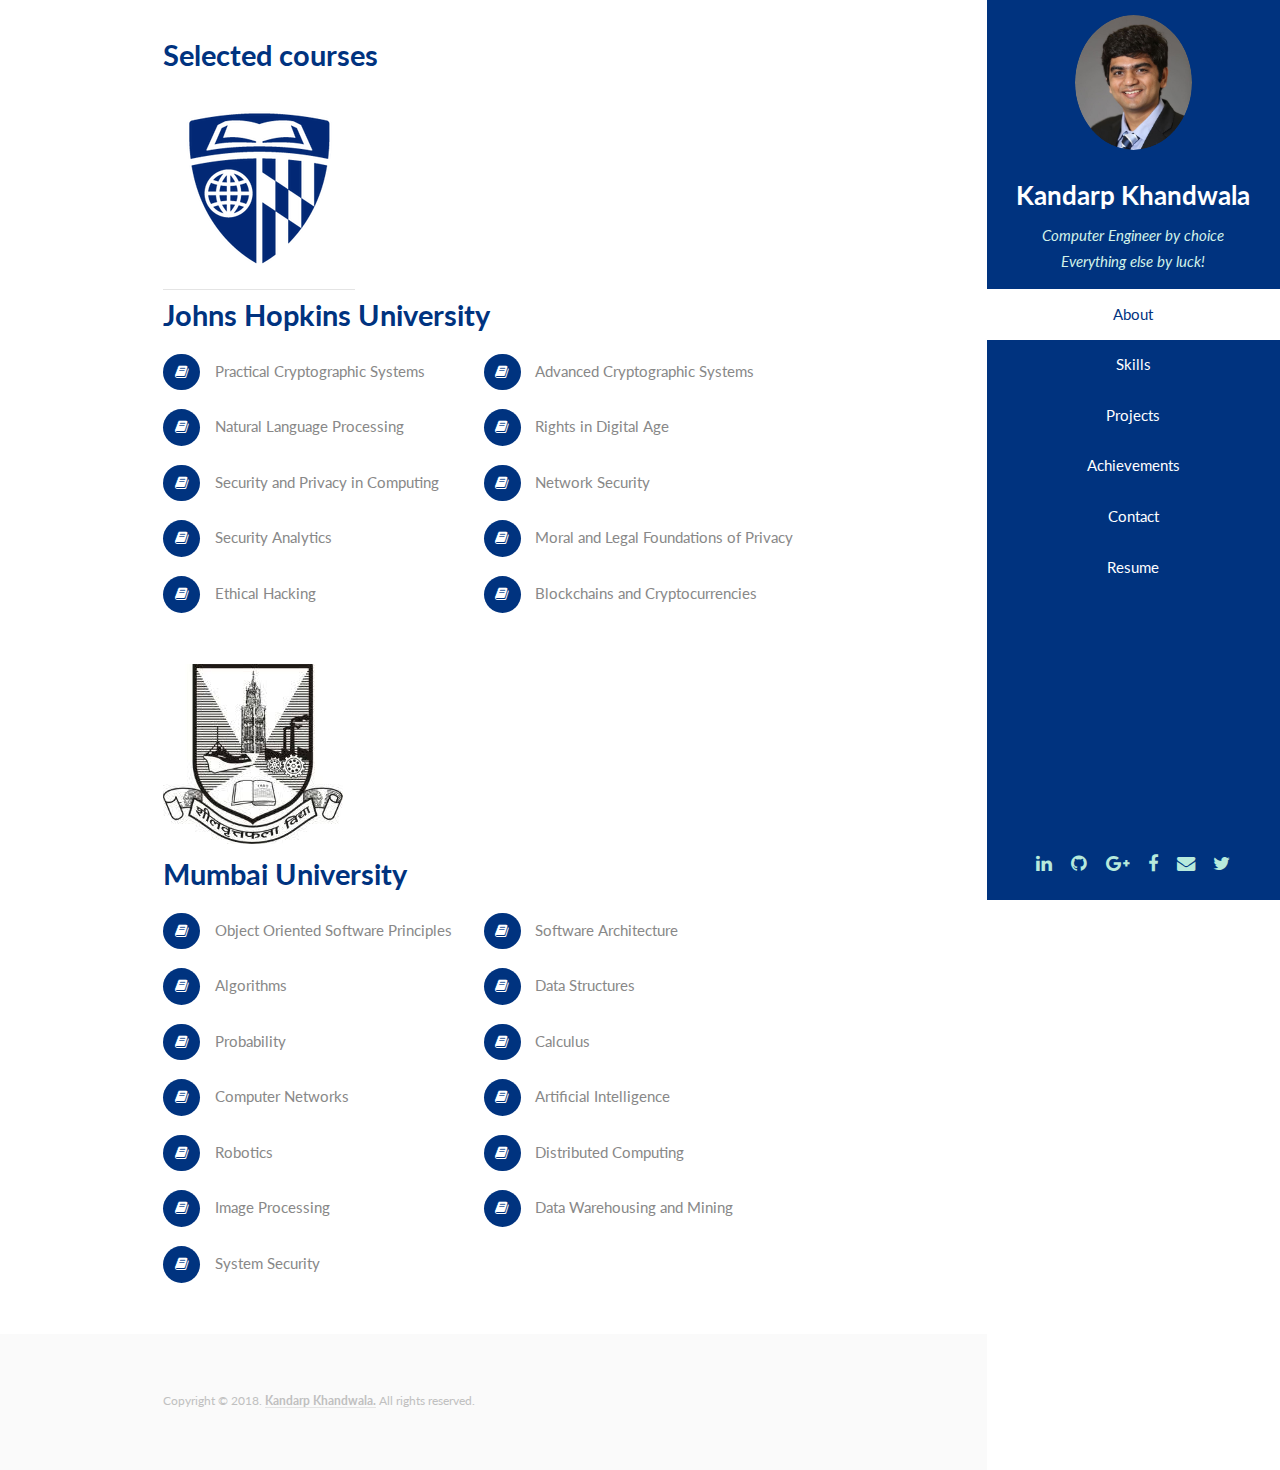
<file: src/main/webapp/courses.html>
<!DOCTYPE HTML>
<html>
<head>
    <title>Courses - Kandarp Khandwala - Johns Hopkins University Computer Science and Security</title>

    <meta http-equiv="content-type" content="text/html; charset=utf-8"/>
    <meta name="description" lang="en-us" content="Personal Portfolio of Kandarp Khandwala"/>
    <meta name="keywords" content="Java, Python, Machine Learning, Databases, Shell Script, Analytics,
     Artificial Intelligence, Algorithm, azure, bootstrap, business, Johns Hopkins, JP Morgan Chase,
     cloud, clustering, coursera, data, deployment, ETL, google, hackathon, graphs,
     javascript, jquery, microsoft, Mumbai, SQL, MS-SQL, MySQL, object-oriented, NGO, optimization,
     philanthropic, recruitment, software, stanford, testing, technology, trade, voluntary, web, HTML, CSS"/>
    <meta name="author" content="Kandarp Khandwala">
    <meta name="theme-color" content="#00337F">
    <link rel="icon" sizes="192x192" href="images/icon.png">
    <meta name="viewport" content="width=device-width, initial-scale=1, user-scalable=no"/>
    <link rel="stylesheet" href="css/main.css"/>
    <script>
        (function (i, s, o, g, r, a, m) {
            i['GoogleAnalyticsObject'] = r;
            i[r] = i[r] || function () {
                (i[r].q = i[r].q || []).push(arguments)
            }, i[r].l = 1 * new Date();
            a = s.createElement(o),
                m = s.getElementsByTagName(o)[0];
            a.async = 1;
            a.src = g;
            m.parentNode.insertBefore(a, m)
        })(window, document, 'script', '//www.google-analytics.com/analytics.js', 'ga');

        ga('create', 'UA-58230822-1', 'auto');
        ga('send', 'pageview');

    </script>
</head>
<body class="is-preload">

<!-- Header -->
<section id="header">
    <header>
        <span class="image avatar"><img src="images/avatar.jpg" alt=""/></span>
        <h1 id="logo">
            <a href="index.html">Kandarp Khandwala</a>
        </h1>
        <p>
            Computer Engineer by choice<br/> Everything else by luck!
        </p>
    </header>
    <nav id="nav">
        <ul>
            <li><a href="index.html#one" class="active">About</a></li>
            <li><a href="index.html#two">Skills</a></li>
            <li><a href="index.html#three">Projects</a></li>
            <li><a href="index.html#four">Achievements</a></li>
            <li><a href="index.html#five">Contact</a></li>
            <li><a href="resume.html">Resume</a></li>
        </ul>
    </nav>
    <footer>
        <ul class="icons">
            <li><a href="https://www.linkedin.com/in/kandarpkhandwala/" class="icon fa-linkedin"><span
                    class="label">LinkedIn</span></a></li>
            <li><a href="https://github.com/kandarpck" class="icon fa-github"><span class="label">Github</span></a>
            </li>
            <li><a href="https://www.google.com/+KandarpKhandwala" class="icon fa-google-plus"><span class="label">Google</span></a>
            </li>
            <li><a href="https://www.facebook.com/kandarpck" class="icon fa-facebook"><span
                    class="label">Facebook</span></a></li>
            <li><a href="mailto:kandarpck@gmail.com" class="icon fa-envelope"><span class="label">Email</span></a>
            </li>
            <li><a href="https://www.twitter.com/kandarpck" class="icon fa-twitter"><span
                    class="label">Twitter</span></a></li>
        </ul>

    </footer>
</section>
<div id="wrapper">
    <p>

    </p>
    <!-- Two -->
    <section id="courses">
        <div class="container">
            <h2 class="highlight">Selected courses</h2>
            <a href="https://sis.jhu.edu/classes/"><img src="images/icon.png">
                <h2 class="highlight">Johns Hopkins University</h2></a>
            <ul class="feature-icons">
                <li class="fa-book">Practical Cryptographic Systems</li>
                <li class="fa-book">Advanced Cryptographic Systems</li>
                <li class="fa-book">Natural Language Processing</li>
                <li class="fa-book">Rights in Digital Age</li>
                <li class="fa-book">Security and Privacy in Computing</li>
                <li class="fa-book">Network Security</li>
                <li class="fa-book">Security Analytics</li>
                <li class="fa-book">Moral and Legal Foundations of Privacy</li>
                <li class="fa-book">Ethical Hacking</li>
                <li class="fa-book">Blockchains and Cryptocurrencies</li>

            </ul>

            <div>
                <img src="images/mum-logo.jpeg">
                <h2 class="highlight">Mumbai University</h2></div>
            <ul class="feature-icons">
                <li class="fa-book">Object Oriented Software Principles</li>
                <li class="fa-book">Software Architecture</li>
                <li class="fa-book">Algorithms</li>
                <li class="fa-book">Data Structures</li>
                <li class="fa-book">Probability</li>
                <li class="fa-book">Calculus</li>
                <li class="fa-book">Computer Networks</li>
                <li class="fa-book">Artificial Intelligence</li>
                <li class="fa-book">Robotics</li>
                <li class="fa-book">Distributed Computing</li>
                <li class="fa-book">Image Processing</li>
                <li class="fa-book">Data Warehousing and Mining</li>
                <li class="fa-book">System Security</li>

            </ul>
        </div>
    </section>

    <!-- Footer -->
    <section id="footer">
        <div class="container">
            <ul class="copyright">
                <li>Copyright &copy; 2018. <a class="highlight">Kandarp Khandwala.</a> All rights
                    reserved.
                </li>
            </ul>
        </div>
    </section>

</div>

<!-- Scripts -->
<script src="js/jquery.min.js"></script>
<script src="js/jquery.scrollex.min.js"></script>
<script src="js/jquery.scrolly.min.js"></script>
<script src="js/browser.min.js"></script>
<script src="js/breakpoints.min.js"></script>
<script src="js/util.js"></script>
<script src="js/main.js"></script>

</body>

</html>
</file>
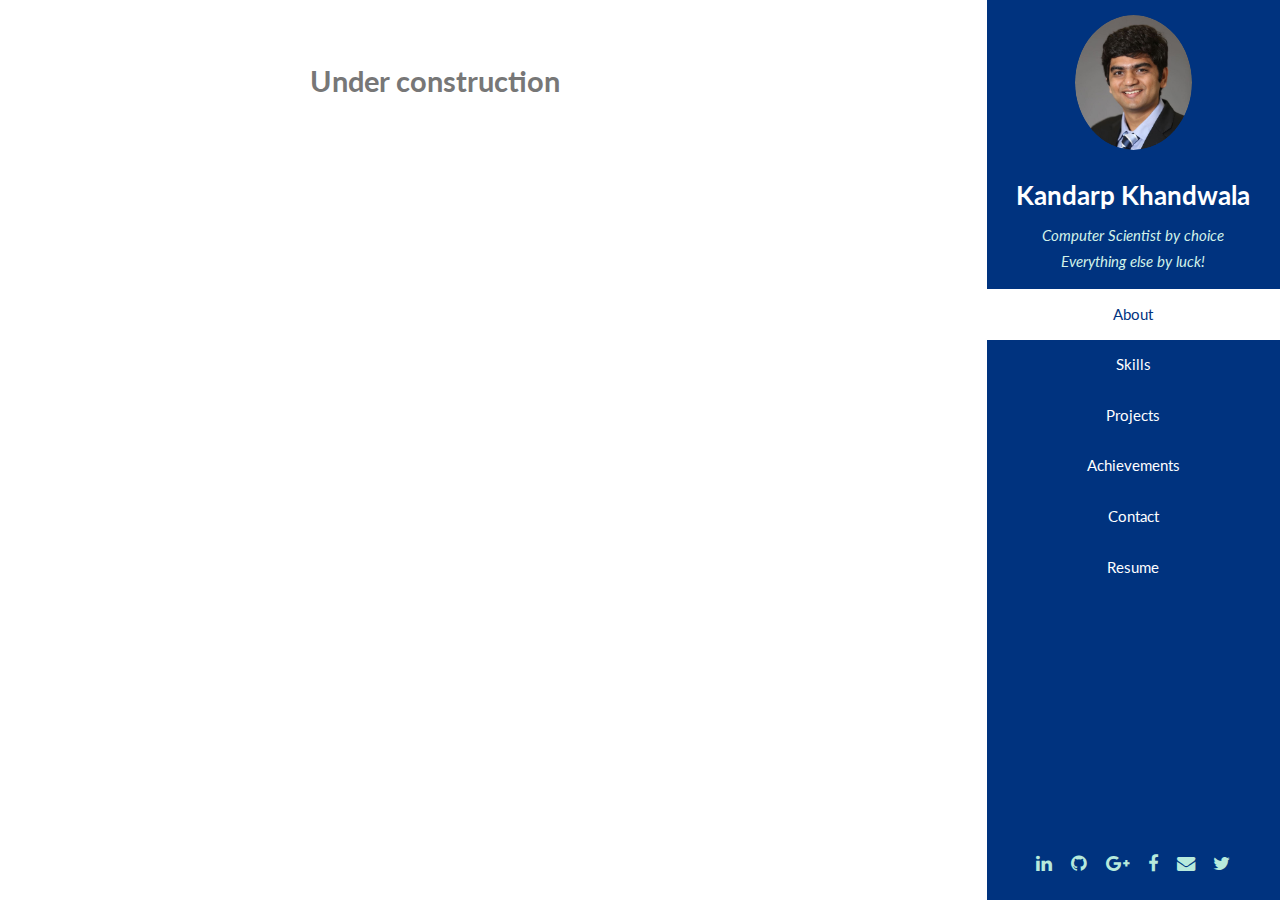
<file: src/main/webapp/projects.html>
<!DOCTYPE HTML>
<html>
<head>
    <title>Projects - Kandarp Khandwala - Johns Hopkins University Computer Science and Security</title>

    <meta http-equiv="content-type" content="text/html; charset=utf-8"/>
    <meta name="description" lang="en-us" content="Personal Portfolio of Kandarp Khandwala"/>
    <meta name="keywords" content="Java, Python, Machine Learning, Databases, Shell Script, Analytics,
     Artificial Intelligence, Algorithm, azure, bootstrap, business, Johns Hopkins, JP Morgan Chase,
     cloud, clustering, coursera, data, deployment, ETL, google, hackathon, graphs,
     javascript, jquery, microsoft, Mumbai, SQL, MS-SQL, MySQL, object-oriented, NGO, optimization,
     philanthropic, recruitment, software, stanford, testing, technology, trade, voluntary, web, HTML, CSS"/>
    <meta name="author" content="Kandarp Khandwala">
    <meta name="theme-color" content="#00337F">
    <link rel="icon" sizes="192x192" href="images/icon.png">
    <meta name="viewport" content="width=device-width, initial-scale=1, user-scalable=no"/>
    <link rel="stylesheet" href="css/main.css"/>
    <script type="application/ld+json">
        {
          "@context": "http://schema.org",
          "@type": "Person",
          "name": "Kandarp Khandwala",
          "url": "https://kandarpck.appspot.com",
          "sameAs": [
            "https://www.instagram.com/kandarpck",
            "https://www.facebook.com/kandarpck",
            "https://www.linkedin.com/in/kandarpkhandwala",
            "https://github.com/kandarpck",
            "https://plus.google.com/+KandarpKhandwala",
            "https://twitter.com/kandarpck"
          ]
        }



    </script>
    <script>
        (function (i, s, o, g, r, a, m) {
            i['GoogleAnalyticsObject'] = r;
            i[r] = i[r] || function () {
                (i[r].q = i[r].q || []).push(arguments)
            }, i[r].l = 1 * new Date();
            a = s.createElement(o),
                m = s.getElementsByTagName(o)[0];
            a.async = 1;
            a.src = g;
            m.parentNode.insertBefore(a, m)
        })(window, document, 'script', '//www.google-analytics.com/analytics.js', 'ga');

        ga('create', 'UA-58230822-1', 'auto');
        ga('send', 'pageview');

    </script>
</head>
<body class="is-preload">

<!-- Header -->
<section id="header">
    <header>
        <span class="image avatar"><img src="images/avatar.jpg" alt=""/></span>
        <h1 id="logo">
            <a href="#">Kandarp Khandwala</a>
        </h1>
        <p>
            Computer Scientist by choice<br/> Everything else by luck!
        </p>
    </header>
    <nav id="nav">
        <ul>
            <li><a href="#one" class="active">About</a></li>
            <li><a href="#two">Skills</a></li>
            <li><a href="#three">Projects</a></li>
            <li><a href="#four">Achievements</a></li>
            <li><a href="#five">Contact</a></li>
            <li><a href="resume.html">Resume</a></li>
        </ul>
    </nav>
    <footer>
        <ul class="icons">
            <li><a href="https://www.linkedin.com/in/kandarpkhandwala/" class="icon fa-linkedin"><span
                    class="label">LinkedIn</span></a></li>
            <li><a href="https://github.com/kandarpck" class="icon fa-github"><span class="label">Github</span></a>
            </li>
            <li><a href="https://www.google.com/+KandarpKhandwala" class="icon fa-google-plus"><span class="label">Google</span></a>
            </li>
            <li><a href="https://www.facebook.com/kandarpck" class="icon fa-facebook"><span
                    class="label">Facebook</span></a></li>
            <li><a href="mailto:kandarpck@gmail.com" class="icon fa-envelope"><span class="label">Email</span></a>
            </li>
            <li><a href="https://www.twitter.com/kandarpck" class="icon fa-twitter"><span
                    class="label">Twitter</span></a></li>
        </ul>

    </footer>
</section>

<div class="container">
    <p>
        <br/>
    </p>
    <h2>
        Under construction
    </h2>
</div>


<!-- Scripts -->
<script src="js/jquery.min.js"></script>
<script src="js/jquery.scrollex.min.js"></script>
<script src="js/jquery.scrolly.min.js"></script>
<script src="js/browser.min.js"></script>
<script src="js/breakpoints.min.js"></script>
<script src="js/util.js"></script>
<script src="js/main.js"></script>

</body>

</html>
</file>
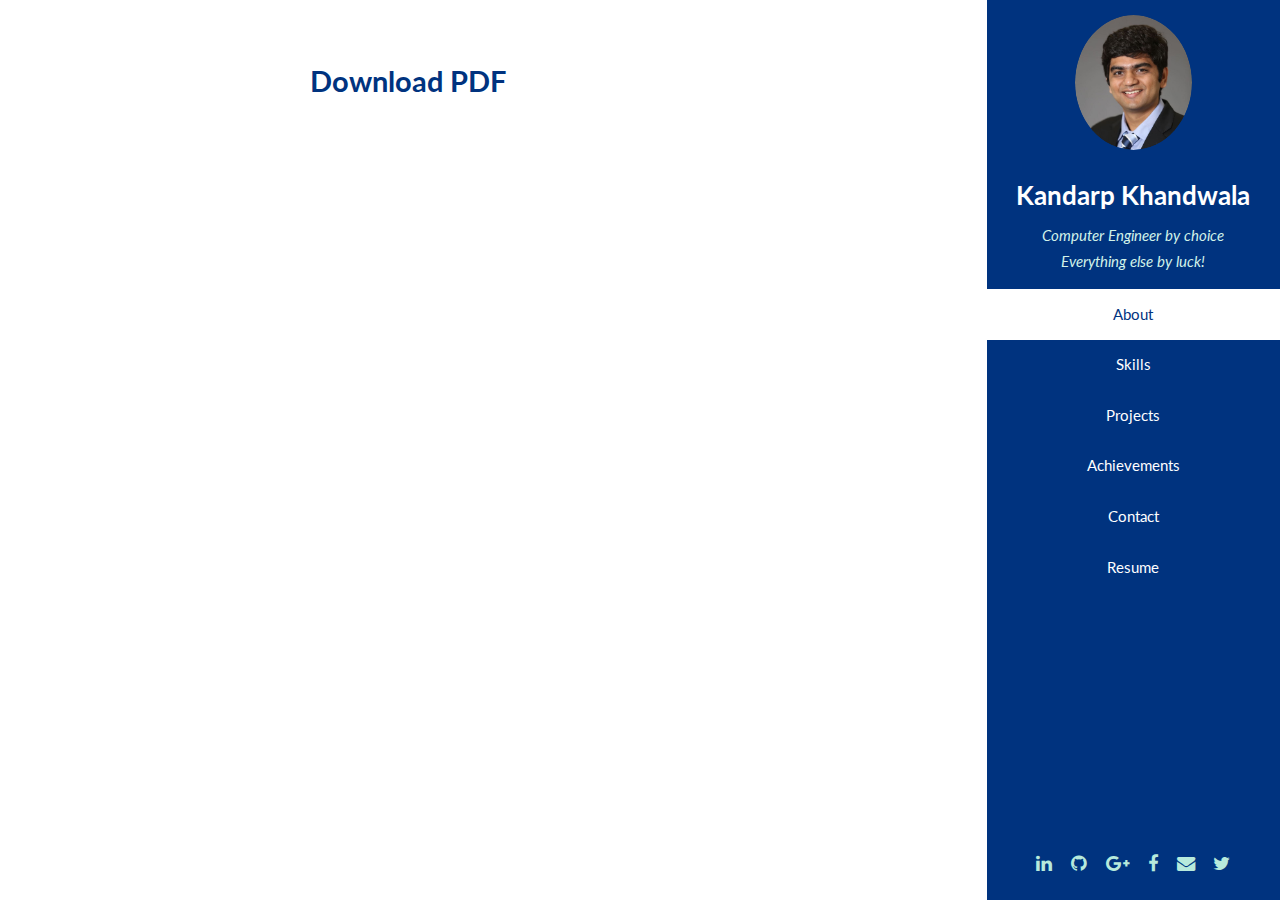
<file: src/main/webapp/resume.html>
<!DOCTYPE HTML>
<html>
<head>
    <title>Resume - Kandarp Khandwala - Johns Hopkins University Computer Science and Security</title>

    <meta http-equiv="content-type" content="text/html; charset=utf-8"/>
    <meta name="description" lang="en-us" content="Personal Portfolio of Kandarp Khandwala"/>
    <meta name="keywords" content="Java, Python, Machine Learning, Databases, Shell Script, Analytics,
     Artificial Intelligence, Algorithm, azure, bootstrap, business, Johns Hopkins, JP Morgan Chase,
     cloud, clustering, coursera, data, deployment, ETL, google, hackathon, graphs,
     javascript, jquery, microsoft, Mumbai, SQL, MS-SQL, MySQL, object-oriented, NGO, optimization,
     philanthropic, recruitment, software, stanford, testing, technology, trade, voluntary, web, HTML, CSS"/>
    <meta name="author" content="Kandarp Khandwala">
    <meta name="theme-color" content="#00337F">
    <link rel="icon" sizes="192x192" href="images/icon.png">
    <meta name="viewport" content="width=device-width, initial-scale=1, user-scalable=no"/>
    <link rel="stylesheet" href="css/main.css"/>

    <script>
        (function (i, s, o, g, r, a, m) {
            i['GoogleAnalyticsObject'] = r;
            i[r] = i[r] || function () {
                (i[r].q = i[r].q || []).push(arguments)
            }, i[r].l = 1 * new Date();
            a = s.createElement(o),
                m = s.getElementsByTagName(o)[0];
            a.async = 1;
            a.src = g;
            m.parentNode.insertBefore(a, m)
        })(window, document, 'script', '//www.google-analytics.com/analytics.js', 'ga');

        ga('create', 'UA-58230822-1', 'auto');
        ga('send', 'pageview');

    </script>
</head>
<body class="is-preload">

<!-- Header -->
<section id="header">
    <header>
        <span class="image avatar"><img src="images/avatar.jpg" alt=""/></span>
        <h1 id="logo">
            <a href="index.html">Kandarp Khandwala</a>
        </h1>
        <p>
            Computer Engineer by choice<br/> Everything else by luck!
        </p>
    </header>
    <nav id="nav">
        <ul>
            <li><a href="index.html#one" class="active">About</a></li>
            <li><a href="index.html#two">Skills</a></li>
            <li><a href="index.html#three">Projects</a></li>
            <li><a href="index.html#four">Achievements</a></li>
            <li><a href="index.html#five">Contact</a></li>
            <li><a href="resume.html">Resume</a></li>
        </ul>
    </nav>
    <footer>
        <ul class="icons">
            <li><a href="https://www.linkedin.com/in/kandarpkhandwala/" class="icon fa-linkedin"><span
                    class="label">LinkedIn</span></a></li>
            <li><a href="https://github.com/kandarpck" class="icon fa-github"><span class="label">Github</span></a>
            </li>
            <li><a href="https://www.google.com/+KandarpKhandwala" class="icon fa-google-plus"><span class="label">Google</span></a>
            </li>
            <li><a href="https://www.facebook.com/kandarpck" class="icon fa-facebook"><span
                    class="label">Facebook</span></a></li>
            <li><a href="mailto:kandarpck@gmail.com" class="icon fa-envelope"><span class="label">Email</span></a>
            </li>
            <li><a href="https://www.twitter.com/kandarpck" class="icon fa-twitter"><span
                    class="label">Twitter</span></a></li>
        </ul>

    </footer>
</section>

<div class="container">
    <p>
        <br/>
    </p>
    <h2>
        <a class="highlight"
           href="https://raw.githubusercontent.com/kandarpck/texsume/master/Kandarp_Khandwala_Resume.pdf">
            Download PDF</a>
    </h2>
</div>

<div class="resume-container">

    <embed src="https://docs.google.com/gview?url=https://raw.githubusercontent.com/kandarpck/texsume/master/Kandarp_Khandwala_Resume.pdf&embedded=true"
           style="width:718px; height:700px;" frameborder="0"></embed>
</div>


<!-- Scripts -->
<script src="js/jquery.min.js"></script>
<script src="js/jquery.scrollex.min.js"></script>
<script src="js/jquery.scrolly.min.js"></script>
<script src="js/browser.min.js"></script>
<script src="js/breakpoints.min.js"></script>
<script src="js/util.js"></script>
<script src="js/main.js"></script>

</body>

</html>
</file>
<file: src/main/webapp/css/main.css>
@import url("font-awesome.min.css");
@import url("https://fonts.googleapis.com/css?family=Lato:400,400italic,700,700italic|Source+Code+Pro:400");

/*
	Read Only by HTML5 UP
	html5up.net | @ajlkn
	Free for personal and commercial use under the CCA 3.0 license (html5up.net/license)
*/

html, body, div, span, applet, object,
iframe, h1, h2, h3, h4, h5, h6, p, blockquote,
pre, a, abbr, acronym, address, big, cite,
code, del, dfn, em, img, ins, kbd, q, s, samp,
small, strike, strong, sub, sup, tt, var, b,
u, i, center, dl, dt, dd, ol, ul, li, fieldset,
form, label, legend, table, caption, tbody,
tfoot, thead, tr, th, td, article, aside,
canvas, details, embed, figure, figcaption,
footer, header, hgroup, menu, nav, output, ruby,
section, summary, time, mark, audio, video {
    margin: 0;
    padding: 0;
    border: 0;
    font-size: 100%;
    font: inherit;
    vertical-align: baseline;
}

article, aside, details, figcaption, figure,
footer, header, hgroup, menu, nav, section {
    display: block;
}

body {
    line-height: 1;
}

ol, ul {
    list-style: none;
}

blockquote, q {
    quotes: none;
}

blockquote:before, blockquote:after, q:before, q:after {
    content: '';
    content: none;
}

table {
    border-collapse: collapse;
    border-spacing: 0;
}

body {
    -webkit-text-size-adjust: none;
}

mark {
    background-color: transparent;
    color: inherit;
}

input::-moz-focus-inner {
    border: 0;
    padding: 0;
}

input, select, textarea {
    -moz-appearance: none;
    -webkit-appearance: none;
    -ms-appearance: none;
    appearance: none;
}

/* Basic */

html {
    box-sizing: border-box;
}

*, *:before, *:after {
    box-sizing: inherit;
}

body {
    background: #fff;
}

body.is-preload *, body.is-preload *:before, body.is-preload *:after {
    -moz-animation: none !important;
    -webkit-animation: none !important;
    -ms-animation: none !important;
    animation: none !important;
    -moz-transition: none !important;
    -webkit-transition: none !important;
    -ms-transition: none !important;
    transition: none !important;
}

body, input, select, textarea {
    color: #888;
    font-family: "Lato", sans-serif;
    font-size: 16pt;
    font-weight: 400;
    line-height: 1.75em;
}

a {
    -moz-transition: color 0.2s ease-in-out, border-color 0.2s ease-in-out;
    -webkit-transition: color 0.2s ease-in-out, border-color 0.2s ease-in-out;
    -ms-transition: color 0.2s ease-in-out, border-color 0.2s ease-in-out;
    transition: color 0.2s ease-in-out, border-color 0.2s ease-in-out;
    border-bottom: solid 1px #e4e4e4;
    color: inherit;
    text-decoration: none;
}

a:hover {
    border-bottom-color: transparent;
    color: #00337F !important;
}

strong, b {
    color: #777;
    font-weight: 700;
}

em, i {
    font-style: italic;
}

p {
    margin: 0 0 2.25em 0;
}

h1, h2, h3, h4, h5, h6 {
    color: #777;
    font-weight: 700;
    line-height: 1em;
    margin: 0 0 0.5625em 0;
}

h1 a, h2 a, h3 a, h4 a, h5 a, h6 a {
    border: 0;
    color: inherit;
    text-decoration: none;
}

h2 {
    font-size: 2em;
    line-height: 1.5em;
}

h3 {
    font-size: 1.75em;
    line-height: 1.5em;
}

h4 {
    font-size: 1.25em;
    line-height: 1.5em;
}

h5 {
    font-size: 0.9em;
    line-height: 1.5em;
}

h6 {
    font-size: 0.7em;
    line-height: 1.5em;
}

sub {
    font-size: 0.8em;
    position: relative;
    top: 0.5em;
}

sup {
    font-size: 0.8em;
    position: relative;
    top: -0.5em;
}

hr {
    border: 0;
    border-bottom: solid 2px #f4f4f4;
    margin: 2.25em 0;
}

hr.major {
    margin: 3.375em 0;
}

blockquote {
    border-left: solid 8px #e4e4e4;
    font-style: italic;
    margin: 0 0 2.25em 0;
    padding: 0.5em 0 0.5em 2em;
}

code {
    background: #555;
    border-radius: 5px;
    color: #fff;
    font-family: "Source Code Pro", monospace;
    font-size: 0.9em;
    margin: 0 0.25em;
    padding: 0.25em 0.65em;
}

pre {
    font-family: "Source Code Pro", monospace;
    font-size: 0.9em;
    margin: 0 0 2.25em 0;
}

pre code {
    -webkit-overflow-scrolling: touch;
    display: block;
    line-height: 1.5em;
    overflow-x: auto;
    padding: 1em 1.5em;
}

.align-left {
    text-align: left;
}

.align-center {
    text-align: center;
}

.align-right {
    text-align: right;
}

/* Row */

.row {
    display: flex;
    flex-wrap: wrap;
    box-sizing: border-box;
    align-items: stretch;
}

.row > * {
    box-sizing: border-box;
}

.row.gtr-uniform > * > :last-child {
    margin-bottom: 0;
}

.row.aln-left {
    justify-content: flex-start;
}

.row.aln-center {
    justify-content: center;
}

.row.aln-right {
    justify-content: flex-end;
}

.row.aln-top {
    align-items: flex-start;
}

.row.aln-middle {
    align-items: center;
}

.row.aln-bottom {
    align-items: flex-end;
}

.row > .imp {
    order: -1;
}

.row > .col-1 {
    width: 8.3333333333%;
}

.row > .off-1 {
    margin-left: 8.3333333333%;
}

.row > .col-2 {
    width: 16.6666666667%;
}

.row > .off-2 {
    margin-left: 16.6666666667%;
}

.row > .col-3 {
    width: 25%;
}

.row > .off-3 {
    margin-left: 25%;
}

.row > .col-4 {
    width: 33.3333333333%;
}

.row > .off-4 {
    margin-left: 33.3333333333%;
}

.row > .col-5 {
    width: 41.6666666667%;
}

.row > .off-5 {
    margin-left: 41.6666666667%;
}

.row > .col-6 {
    width: 50%;
}

.row > .off-6 {
    margin-left: 50%;
}

.row > .col-7 {
    width: 58.3333333333%;
}

.row > .off-7 {
    margin-left: 58.3333333333%;
}

.row > .col-8 {
    width: 66.6666666667%;
}

.row > .off-8 {
    margin-left: 66.6666666667%;
}

.row > .col-9 {
    width: 75%;
}

.row > .off-9 {
    margin-left: 75%;
}

.row > .col-10 {
    width: 83.3333333333%;
}

.row > .off-10 {
    margin-left: 83.3333333333%;
}

.row > .col-11 {
    width: 91.6666666667%;
}

.row > .off-11 {
    margin-left: 91.6666666667%;
}

.row > .col-12 {
    width: 100%;
}

.row > .off-12 {
    margin-left: 100%;
}

.row.gtr-0 {
    margin-top: 0;
    margin-left: 0em;
}

.row.gtr-0 > * {
    padding: 0 0 0 0em;
}

.row.gtr-0.gtr-uniform {
    margin-top: 0em;
}

.row.gtr-0.gtr-uniform > * {
    padding-top: 0em;
}

.row.gtr-25 {
    margin-top: 0;
    margin-left: -0.5em;
}

.row.gtr-25 > * {
    padding: 0 0 0 0.5em;
}

.row.gtr-25.gtr-uniform {
    margin-top: -0.5em;
}

.row.gtr-25.gtr-uniform > * {
    padding-top: 0.5em;
}

.row.gtr-50 {
    margin-top: 0;
    margin-left: -1em;
}

.row.gtr-50 > * {
    padding: 0 0 0 1em;
}

.row.gtr-50.gtr-uniform {
    margin-top: -1em;
}

.row.gtr-50.gtr-uniform > * {
    padding-top: 1em;
}

.row {
    margin-top: 0;
    margin-left: -2em;
}

.row > * {
    padding: 0 0 0 2em;
}

.row.gtr-uniform {
    margin-top: -2em;
}

.row.gtr-uniform > * {
    padding-top: 2em;
}

.row.gtr-150 {
    margin-top: 0;
    margin-left: -3em;
}

.row.gtr-150 > * {
    padding: 0 0 0 3em;
}

.row.gtr-150.gtr-uniform {
    margin-top: -3em;
}

.row.gtr-150.gtr-uniform > * {
    padding-top: 3em;
}

.row.gtr-200 {
    margin-top: 0;
    margin-left: -4em;
}

.row.gtr-200 > * {
    padding: 0 0 0 4em;
}

.row.gtr-200.gtr-uniform {
    margin-top: -4em;
}

.row.gtr-200.gtr-uniform > * {
    padding-top: 4em;
}

@media screen and (max-width: 1680px) {

    .row {
        display: flex;
        flex-wrap: wrap;
        box-sizing: border-box;
        align-items: stretch;
    }

    .row > * {
        box-sizing: border-box;
    }

    .row.gtr-uniform > * > :last-child {
        margin-bottom: 0;
    }

    .row.aln-left {
        justify-content: flex-start;
    }

    .row.aln-center {
        justify-content: center;
    }

    .row.aln-right {
        justify-content: flex-end;
    }

    .row.aln-top {
        align-items: flex-start;
    }

    .row.aln-middle {
        align-items: center;
    }

    .row.aln-bottom {
        align-items: flex-end;
    }

    .row > .imp-xlarge {
        order: -1;
    }

    .row > .col-1-xlarge {
        width: 8.3333333333%;
    }

    .row > .off-1-xlarge {
        margin-left: 8.3333333333%;
    }

    .row > .col-2-xlarge {
        width: 16.6666666667%;
    }

    .row > .off-2-xlarge {
        margin-left: 16.6666666667%;
    }

    .row > .col-3-xlarge {
        width: 25%;
    }

    .row > .off-3-xlarge {
        margin-left: 25%;
    }

    .row > .col-4-xlarge {
        width: 33.3333333333%;
    }

    .row > .off-4-xlarge {
        margin-left: 33.3333333333%;
    }

    .row > .col-5-xlarge {
        width: 41.6666666667%;
    }

    .row > .off-5-xlarge {
        margin-left: 41.6666666667%;
    }

    .row > .col-6-xlarge {
        width: 50%;
    }

    .row > .off-6-xlarge {
        margin-left: 50%;
    }

    .row > .col-7-xlarge {
        width: 58.3333333333%;
    }

    .row > .off-7-xlarge {
        margin-left: 58.3333333333%;
    }

    .row > .col-8-xlarge {
        width: 66.6666666667%;
    }

    .row > .off-8-xlarge {
        margin-left: 66.6666666667%;
    }

    .row > .col-9-xlarge {
        width: 75%;
    }

    .row > .off-9-xlarge {
        margin-left: 75%;
    }

    .row > .col-10-xlarge {
        width: 83.3333333333%;
    }

    .row > .off-10-xlarge {
        margin-left: 83.3333333333%;
    }

    .row > .col-11-xlarge {
        width: 91.6666666667%;
    }

    .row > .off-11-xlarge {
        margin-left: 91.6666666667%;
    }

    .row > .col-12-xlarge {
        width: 100%;
    }

    .row > .off-12-xlarge {
        margin-left: 100%;
    }

    .row.gtr-0 {
        margin-top: 0;
        margin-left: 0em;
    }

    .row.gtr-0 > * {
        padding: 0 0 0 0em;
    }

    .row.gtr-0.gtr-uniform {
        margin-top: 0em;
    }

    .row.gtr-0.gtr-uniform > * {
        padding-top: 0em;
    }

    .row.gtr-25 {
        margin-top: 0;
        margin-left: -0.5em;
    }

    .row.gtr-25 > * {
        padding: 0 0 0 0.5em;
    }

    .row.gtr-25.gtr-uniform {
        margin-top: -0.5em;
    }

    .row.gtr-25.gtr-uniform > * {
        padding-top: 0.5em;
    }

    .row.gtr-50 {
        margin-top: 0;
        margin-left: -1em;
    }

    .row.gtr-50 > * {
        padding: 0 0 0 1em;
    }

    .row.gtr-50.gtr-uniform {
        margin-top: -1em;
    }

    .row.gtr-50.gtr-uniform > * {
        padding-top: 1em;
    }

    .row {
        margin-top: 0;
        margin-left: -2em;
    }

    .row > * {
        padding: 0 0 0 2em;
    }

    .row.gtr-uniform {
        margin-top: -2em;
    }

    .row.gtr-uniform > * {
        padding-top: 2em;
    }

    .row.gtr-150 {
        margin-top: 0;
        margin-left: -3em;
    }

    .row.gtr-150 > * {
        padding: 0 0 0 3em;
    }

    .row.gtr-150.gtr-uniform {
        margin-top: -3em;
    }

    .row.gtr-150.gtr-uniform > * {
        padding-top: 3em;
    }

    .row.gtr-200 {
        margin-top: 0;
        margin-left: -4em;
    }

    .row.gtr-200 > * {
        padding: 0 0 0 4em;
    }

    .row.gtr-200.gtr-uniform {
        margin-top: -4em;
    }

    .row.gtr-200.gtr-uniform > * {
        padding-top: 4em;
    }

}

@media screen and (max-width: 1280px) {

    .row {
        display: flex;
        flex-wrap: wrap;
        box-sizing: border-box;
        align-items: stretch;
    }

    .row > * {
        box-sizing: border-box;
    }

    .row.gtr-uniform > * > :last-child {
        margin-bottom: 0;
    }

    .row.aln-left {
        justify-content: flex-start;
    }

    .row.aln-center {
        justify-content: center;
    }

    .row.aln-right {
        justify-content: flex-end;
    }

    .row.aln-top {
        align-items: flex-start;
    }

    .row.aln-middle {
        align-items: center;
    }

    .row.aln-bottom {
        align-items: flex-end;
    }

    .row > .imp-large {
        order: -1;
    }

    .row > .col-1-large {
        width: 8.3333333333%;
    }

    .row > .off-1-large {
        margin-left: 8.3333333333%;
    }

    .row > .col-2-large {
        width: 16.6666666667%;
    }

    .row > .off-2-large {
        margin-left: 16.6666666667%;
    }

    .row > .col-3-large {
        width: 25%;
    }

    .row > .off-3-large {
        margin-left: 25%;
    }

    .row > .col-4-large {
        width: 33.3333333333%;
    }

    .row > .off-4-large {
        margin-left: 33.3333333333%;
    }

    .row > .col-5-large {
        width: 41.6666666667%;
    }

    .row > .off-5-large {
        margin-left: 41.6666666667%;
    }

    .row > .col-6-large {
        width: 50%;
    }

    .row > .off-6-large {
        margin-left: 50%;
    }

    .row > .col-7-large {
        width: 58.3333333333%;
    }

    .row > .off-7-large {
        margin-left: 58.3333333333%;
    }

    .row > .col-8-large {
        width: 66.6666666667%;
    }

    .row > .off-8-large {
        margin-left: 66.6666666667%;
    }

    .row > .col-9-large {
        width: 75%;
    }

    .row > .off-9-large {
        margin-left: 75%;
    }

    .row > .col-10-large {
        width: 83.3333333333%;
    }

    .row > .off-10-large {
        margin-left: 83.3333333333%;
    }

    .row > .col-11-large {
        width: 91.6666666667%;
    }

    .row > .off-11-large {
        margin-left: 91.6666666667%;
    }

    .row > .col-12-large {
        width: 100%;
    }

    .row > .off-12-large {
        margin-left: 100%;
    }

    .row.gtr-0 {
        margin-top: 0;
        margin-left: 0em;
    }

    .row.gtr-0 > * {
        padding: 0 0 0 0em;
    }

    .row.gtr-0.gtr-uniform {
        margin-top: 0em;
    }

    .row.gtr-0.gtr-uniform > * {
        padding-top: 0em;
    }

    .row.gtr-25 {
        margin-top: 0;
        margin-left: -0.375em;
    }

    .row.gtr-25 > * {
        padding: 0 0 0 0.375em;
    }

    .row.gtr-25.gtr-uniform {
        margin-top: -0.375em;
    }

    .row.gtr-25.gtr-uniform > * {
        padding-top: 0.375em;
    }

    .row.gtr-50 {
        margin-top: 0;
        margin-left: -0.75em;
    }

    .row.gtr-50 > * {
        padding: 0 0 0 0.75em;
    }

    .row.gtr-50.gtr-uniform {
        margin-top: -0.75em;
    }

    .row.gtr-50.gtr-uniform > * {
        padding-top: 0.75em;
    }

    .row {
        margin-top: 0;
        margin-left: -1.5em;
    }

    .row > * {
        padding: 0 0 0 1.5em;
    }

    .row.gtr-uniform {
        margin-top: -1.5em;
    }

    .row.gtr-uniform > * {
        padding-top: 1.5em;
    }

    .row.gtr-150 {
        margin-top: 0;
        margin-left: -2.25em;
    }

    .row.gtr-150 > * {
        padding: 0 0 0 2.25em;
    }

    .row.gtr-150.gtr-uniform {
        margin-top: -2.25em;
    }

    .row.gtr-150.gtr-uniform > * {
        padding-top: 2.25em;
    }

    .row.gtr-200 {
        margin-top: 0;
        margin-left: -3em;
    }

    .row.gtr-200 > * {
        padding: 0 0 0 3em;
    }

    .row.gtr-200.gtr-uniform {
        margin-top: -3em;
    }

    .row.gtr-200.gtr-uniform > * {
        padding-top: 3em;
    }

}

@media screen and (max-width: 1024px) {

    .row {
        display: flex;
        flex-wrap: wrap;
        box-sizing: border-box;
        align-items: stretch;
    }

    .row > * {
        box-sizing: border-box;
    }

    .row.gtr-uniform > * > :last-child {
        margin-bottom: 0;
    }

    .row.aln-left {
        justify-content: flex-start;
    }

    .row.aln-center {
        justify-content: center;
    }

    .row.aln-right {
        justify-content: flex-end;
    }

    .row.aln-top {
        align-items: flex-start;
    }

    .row.aln-middle {
        align-items: center;
    }

    .row.aln-bottom {
        align-items: flex-end;
    }

    .row > .imp-medium {
        order: -1;
    }

    .row > .col-1-medium {
        width: 8.3333333333%;
    }

    .row > .off-1-medium {
        margin-left: 8.3333333333%;
    }

    .row > .col-2-medium {
        width: 16.6666666667%;
    }

    .row > .off-2-medium {
        margin-left: 16.6666666667%;
    }

    .row > .col-3-medium {
        width: 25%;
    }

    .row > .off-3-medium {
        margin-left: 25%;
    }

    .row > .col-4-medium {
        width: 33.3333333333%;
    }

    .row > .off-4-medium {
        margin-left: 33.3333333333%;
    }

    .row > .col-5-medium {
        width: 41.6666666667%;
    }

    .row > .off-5-medium {
        margin-left: 41.6666666667%;
    }

    .row > .col-6-medium {
        width: 50%;
    }

    .row > .off-6-medium {
        margin-left: 50%;
    }

    .row > .col-7-medium {
        width: 58.3333333333%;
    }

    .row > .off-7-medium {
        margin-left: 58.3333333333%;
    }

    .row > .col-8-medium {
        width: 66.6666666667%;
    }

    .row > .off-8-medium {
        margin-left: 66.6666666667%;
    }

    .row > .col-9-medium {
        width: 75%;
    }

    .row > .off-9-medium {
        margin-left: 75%;
    }

    .row > .col-10-medium {
        width: 83.3333333333%;
    }

    .row > .off-10-medium {
        margin-left: 83.3333333333%;
    }

    .row > .col-11-medium {
        width: 91.6666666667%;
    }

    .row > .off-11-medium {
        margin-left: 91.6666666667%;
    }

    .row > .col-12-medium {
        width: 100%;
    }

    .row > .off-12-medium {
        margin-left: 100%;
    }

    .row.gtr-0 {
        margin-top: 0;
        margin-left: 0em;
    }

    .row.gtr-0 > * {
        padding: 0 0 0 0em;
    }

    .row.gtr-0.gtr-uniform {
        margin-top: 0em;
    }

    .row.gtr-0.gtr-uniform > * {
        padding-top: 0em;
    }

    .row.gtr-25 {
        margin-top: 0;
        margin-left: -0.375em;
    }

    .row.gtr-25 > * {
        padding: 0 0 0 0.375em;
    }

    .row.gtr-25.gtr-uniform {
        margin-top: -0.375em;
    }

    .row.gtr-25.gtr-uniform > * {
        padding-top: 0.375em;
    }

    .row.gtr-50 {
        margin-top: 0;
        margin-left: -0.75em;
    }

    .row.gtr-50 > * {
        padding: 0 0 0 0.75em;
    }

    .row.gtr-50.gtr-uniform {
        margin-top: -0.75em;
    }

    .row.gtr-50.gtr-uniform > * {
        padding-top: 0.75em;
    }

    .row {
        margin-top: 0;
        margin-left: -1.5em;
    }

    .row > * {
        padding: 0 0 0 1.5em;
    }

    .row.gtr-uniform {
        margin-top: -1.5em;
    }

    .row.gtr-uniform > * {
        padding-top: 1.5em;
    }

    .row.gtr-150 {
        margin-top: 0;
        margin-left: -2.25em;
    }

    .row.gtr-150 > * {
        padding: 0 0 0 2.25em;
    }

    .row.gtr-150.gtr-uniform {
        margin-top: -2.25em;
    }

    .row.gtr-150.gtr-uniform > * {
        padding-top: 2.25em;
    }

    .row.gtr-200 {
        margin-top: 0;
        margin-left: -3em;
    }

    .row.gtr-200 > * {
        padding: 0 0 0 3em;
    }

    .row.gtr-200.gtr-uniform {
        margin-top: -3em;
    }

    .row.gtr-200.gtr-uniform > * {
        padding-top: 3em;
    }

}

@media screen and (max-width: 736px) {

    .row {
        display: flex;
        flex-wrap: wrap;
        box-sizing: border-box;
        align-items: stretch;
    }

    .row > * {
        box-sizing: border-box;
    }

    .row.gtr-uniform > * > :last-child {
        margin-bottom: 0;
    }

    .row.aln-left {
        justify-content: flex-start;
    }

    .row.aln-center {
        justify-content: center;
    }

    .row.aln-right {
        justify-content: flex-end;
    }

    .row.aln-top {
        align-items: flex-start;
    }

    .row.aln-middle {
        align-items: center;
    }

    .row.aln-bottom {
        align-items: flex-end;
    }

    .row > .imp-small {
        order: -1;
    }

    .row > .col-1-small {
        width: 8.3333333333%;
    }

    .row > .off-1-small {
        margin-left: 8.3333333333%;
    }

    .row > .col-2-small {
        width: 16.6666666667%;
    }

    .row > .off-2-small {
        margin-left: 16.6666666667%;
    }

    .row > .col-3-small {
        width: 25%;
    }

    .row > .off-3-small {
        margin-left: 25%;
    }

    .row > .col-4-small {
        width: 33.3333333333%;
    }

    .row > .off-4-small {
        margin-left: 33.3333333333%;
    }

    .row > .col-5-small {
        width: 41.6666666667%;
    }

    .row > .off-5-small {
        margin-left: 41.6666666667%;
    }

    .row > .col-6-small {
        width: 50%;
    }

    .row > .off-6-small {
        margin-left: 50%;
    }

    .row > .col-7-small {
        width: 58.3333333333%;
    }

    .row > .off-7-small {
        margin-left: 58.3333333333%;
    }

    .row > .col-8-small {
        width: 66.6666666667%;
    }

    .row > .off-8-small {
        margin-left: 66.6666666667%;
    }

    .row > .col-9-small {
        width: 75%;
    }

    .row > .off-9-small {
        margin-left: 75%;
    }

    .row > .col-10-small {
        width: 83.3333333333%;
    }

    .row > .off-10-small {
        margin-left: 83.3333333333%;
    }

    .row > .col-11-small {
        width: 91.6666666667%;
    }

    .row > .off-11-small {
        margin-left: 91.6666666667%;
    }

    .row > .col-12-small {
        width: 100%;
    }

    .row > .off-12-small {
        margin-left: 100%;
    }

    .row.gtr-0 {
        margin-top: 0;
        margin-left: 0em;
    }

    .row.gtr-0 > * {
        padding: 0 0 0 0em;
    }

    .row.gtr-0.gtr-uniform {
        margin-top: 0em;
    }

    .row.gtr-0.gtr-uniform > * {
        padding-top: 0em;
    }

    .row.gtr-25 {
        margin-top: 0;
        margin-left: -0.3125em;
    }

    .row.gtr-25 > * {
        padding: 0 0 0 0.3125em;
    }

    .row.gtr-25.gtr-uniform {
        margin-top: -0.3125em;
    }

    .row.gtr-25.gtr-uniform > * {
        padding-top: 0.3125em;
    }

    .row.gtr-50 {
        margin-top: 0;
        margin-left: -0.625em;
    }

    .row.gtr-50 > * {
        padding: 0 0 0 0.625em;
    }

    .row.gtr-50.gtr-uniform {
        margin-top: -0.625em;
    }

    .row.gtr-50.gtr-uniform > * {
        padding-top: 0.625em;
    }

    .row {
        margin-top: 0;
        margin-left: -1.25em;
    }

    .row > * {
        padding: 0 0 0 1.25em;
    }

    .row.gtr-uniform {
        margin-top: -1.25em;
    }

    .row.gtr-uniform > * {
        padding-top: 1.25em;
    }

    .row.gtr-150 {
        margin-top: 0;
        margin-left: -1.875em;
    }

    .row.gtr-150 > * {
        padding: 0 0 0 1.875em;
    }

    .row.gtr-150.gtr-uniform {
        margin-top: -1.875em;
    }

    .row.gtr-150.gtr-uniform > * {
        padding-top: 1.875em;
    }

    .row.gtr-200 {
        margin-top: 0;
        margin-left: -2.5em;
    }

    .row.gtr-200 > * {
        padding: 0 0 0 2.5em;
    }

    .row.gtr-200.gtr-uniform {
        margin-top: -2.5em;
    }

    .row.gtr-200.gtr-uniform > * {
        padding-top: 2.5em;
    }

}

@media screen and (max-width: 480px) {

    .row {
        display: flex;
        flex-wrap: wrap;
        box-sizing: border-box;
        align-items: stretch;
    }

    .row > * {
        box-sizing: border-box;
    }

    .row.gtr-uniform > * > :last-child {
        margin-bottom: 0;
    }

    .row.aln-left {
        justify-content: flex-start;
    }

    .row.aln-center {
        justify-content: center;
    }

    .row.aln-right {
        justify-content: flex-end;
    }

    .row.aln-top {
        align-items: flex-start;
    }

    .row.aln-middle {
        align-items: center;
    }

    .row.aln-bottom {
        align-items: flex-end;
    }

    .row > .imp-xsmall {
        order: -1;
    }

    .row > .col-1-xsmall {
        width: 8.3333333333%;
    }

    .row > .off-1-xsmall {
        margin-left: 8.3333333333%;
    }

    .row > .col-2-xsmall {
        width: 16.6666666667%;
    }

    .row > .off-2-xsmall {
        margin-left: 16.6666666667%;
    }

    .row > .col-3-xsmall {
        width: 25%;
    }

    .row > .off-3-xsmall {
        margin-left: 25%;
    }

    .row > .col-4-xsmall {
        width: 33.3333333333%;
    }

    .row > .off-4-xsmall {
        margin-left: 33.3333333333%;
    }

    .row > .col-5-xsmall {
        width: 41.6666666667%;
    }

    .row > .off-5-xsmall {
        margin-left: 41.6666666667%;
    }

    .row > .col-6-xsmall {
        width: 50%;
    }

    .row > .off-6-xsmall {
        margin-left: 50%;
    }

    .row > .col-7-xsmall {
        width: 58.3333333333%;
    }

    .row > .off-7-xsmall {
        margin-left: 58.3333333333%;
    }

    .row > .col-8-xsmall {
        width: 66.6666666667%;
    }

    .row > .off-8-xsmall {
        margin-left: 66.6666666667%;
    }

    .row > .col-9-xsmall {
        width: 75%;
    }

    .row > .off-9-xsmall {
        margin-left: 75%;
    }

    .row > .col-10-xsmall {
        width: 83.3333333333%;
    }

    .row > .off-10-xsmall {
        margin-left: 83.3333333333%;
    }

    .row > .col-11-xsmall {
        width: 91.6666666667%;
    }

    .row > .off-11-xsmall {
        margin-left: 91.6666666667%;
    }

    .row > .col-12-xsmall {
        width: 100%;
    }

    .row > .off-12-xsmall {
        margin-left: 100%;
    }

    .row.gtr-0 {
        margin-top: 0;
        margin-left: 0em;
    }

    .row.gtr-0 > * {
        padding: 0 0 0 0em;
    }

    .row.gtr-0.gtr-uniform {
        margin-top: 0em;
    }

    .row.gtr-0.gtr-uniform > * {
        padding-top: 0em;
    }

    .row.gtr-25 {
        margin-top: 0;
        margin-left: -0.3125em;
    }

    .row.gtr-25 > * {
        padding: 0 0 0 0.3125em;
    }

    .row.gtr-25.gtr-uniform {
        margin-top: -0.3125em;
    }

    .row.gtr-25.gtr-uniform > * {
        padding-top: 0.3125em;
    }

    .row.gtr-50 {
        margin-top: 0;
        margin-left: -0.625em;
    }

    .row.gtr-50 > * {
        padding: 0 0 0 0.625em;
    }

    .row.gtr-50.gtr-uniform {
        margin-top: -0.625em;
    }

    .row.gtr-50.gtr-uniform > * {
        padding-top: 0.625em;
    }

    .row {
        margin-top: 0;
        margin-left: -1.25em;
    }

    .row > * {
        padding: 0 0 0 1.25em;
    }

    .row.gtr-uniform {
        margin-top: -1.25em;
    }

    .row.gtr-uniform > * {
        padding-top: 1.25em;
    }

    .row.gtr-150 {
        margin-top: 0;
        margin-left: -1.875em;
    }

    .row.gtr-150 > * {
        padding: 0 0 0 1.875em;
    }

    .row.gtr-150.gtr-uniform {
        margin-top: -1.875em;
    }

    .row.gtr-150.gtr-uniform > * {
        padding-top: 1.875em;
    }

    .row.gtr-200 {
        margin-top: 0;
        margin-left: -2.5em;
    }

    .row.gtr-200 > * {
        padding: 0 0 0 2.5em;
    }

    .row.gtr-200.gtr-uniform {
        margin-top: -2.5em;
    }

    .row.gtr-200.gtr-uniform > * {
        padding-top: 2.5em;
    }

}

/* Container */

.resume-container {
    margin: 0 auto;
    width: 65em;
}

.container {
    margin: 0 auto;
    max-width: calc(100% - 4.5em);
    width: 45em;
}

.container.xsmall {
    width: 11.25em;
}

.container.small {
    width: 22.5em;
}

.container.medium {
    width: 33.75em;
}

.container.large {
    width: 56.25em;
}

.container.xlarge {
    width: 67.5em;
}

.container.max {
    width: 100%;
}

@media screen and (max-width: 1024px) {

    .container {
        width: 100% !important;
    }

}

@media screen and (max-width: 480px) {

    .container {
        max-width: calc(100% - 3.375em);
    }

}

/* Section/Article */

section.special, article.special {
    text-align: center;
}

header p {
    color: #aaa;
    position: relative;
    margin: 0 0 1.6875em 0;
}

header h2 + p {
    font-size: 1.25em;
    margin-top: -0.5em;
    line-height: 1.5em;
}

header h3 + p {
    font-size: 1.1em;
    margin-top: -0.35em;
    line-height: 1.5em;
}

header h4 + p,
header h5 + p,
header h6 + p {
    font-size: 0.9em;
    margin-top: -0.25em;
    line-height: 1.5em;
}

header.major h2 {
    color: #00337F;
    font-size: 3.5em;
}

header.major h2 + p {
    color: #777;
    font-size: 1.75em;
    font-weight: 700;
    margin-top: -0.75em;
}

/* Form */

form {
    margin: 0 0 2.25em 0;
}

label {
    color: #777;
    display: block;
    font-size: 0.9em;
    font-weight: 700;
    margin: 0 0 1.125em 0;
}

input::-moz-focus-inner {
    border: 0;
    padding: 0;
}

input[type="text"],
input[type="password"],
input[type="email"],
select,
textarea {
    -moz-appearance: none;
    -webkit-appearance: none;
    -ms-appearance: none;
    appearance: none;
    border-radius: 5px;
    border: none;
    border: solid 2px #e4e4e4;
    color: inherit;
    display: block;
    outline: 0;
    padding: 0 1em;
    text-decoration: none;
    width: 100%;
}

input[type="text"]:invalid,
input[type="password"]:invalid,
input[type="email"]:invalid,
select:invalid,
textarea:invalid {
    box-shadow: none;
}

input[type="text"]:focus,
input[type="password"]:focus,
input[type="email"]:focus,
select:focus,
textarea:focus {
    border-color: #00337F;
}

select {
    background-image: url("data:image/svg+xml;charset=utf8,%3Csvg xmlns='http://www.w3.org/2000/svg' width='40' height='40' preserveAspectRatio='none' viewBox='0 0 40 40'%3E%3Cpath d='M9.4,12.3l10.4,10.4l10.4-10.4c0.2-0.2,0.5-0.4,0.9-0.4c0.3,0,0.6,0.1,0.9,0.4l3.3,3.3c0.2,0.2,0.4,0.5,0.4,0.9 c0,0.4-0.1,0.6-0.4,0.9L20.7,31.9c-0.2,0.2-0.5,0.4-0.9,0.4c-0.3,0-0.6-0.1-0.9-0.4L4.3,17.3c-0.2-0.2-0.4-0.5-0.4-0.9 c0-0.4,0.1-0.6,0.4-0.9l3.3-3.3c0.2-0.2,0.5-0.4,0.9-0.4S9.1,12.1,9.4,12.3z' fill='%23e4e4e4' /%3E%3C/svg%3E");
    background-size: 1.25em;
    background-repeat: no-repeat;
    background-position: calc(100% - 1em) center;
    height: 2.75em;
    padding-right: 2.75em;
    text-overflow: ellipsis;
}

select option {
    color: #777;
    background: #fff;
}

select:focus::-ms-value {
    background-color: transparent;
}

select::-ms-expand {
    display: none;
}

input[type="text"],
input[type="password"],
input[type="email"],
select {
    height: 2.75em;
}

textarea {
    padding: 0.75em 1em;
}

input[type="checkbox"],
input[type="radio"] {
    -moz-appearance: none;
    -webkit-appearance: none;
    -ms-appearance: none;
    appearance: none;
    display: block;
    float: left;
    margin-right: -2em;
    opacity: 0;
    width: 1em;
    z-index: -1;
}

input[type="checkbox"] + label,
input[type="radio"] + label {
    text-decoration: none;
    color: #888;
    cursor: pointer;
    display: inline-block;
    font-size: 1em;
    font-weight: 400;
    padding-left: 2.4em;
    padding-right: 0.75em;
    position: relative;
}

input[type="checkbox"] + label:before,
input[type="radio"] + label:before {
    -moz-osx-font-smoothing: grayscale;
    -webkit-font-smoothing: antialiased;
    font-family: FontAwesome;
    font-style: normal;
    font-weight: normal;
    text-transform: none !important;
}

input[type="checkbox"] + label:before,
input[type="radio"] + label:before {
    background: #fafafa;
    border-radius: 5px;
    border: solid 2px #e4e4e4;
    content: '';
    display: inline-block;
    height: 1.65em;
    left: 0;
    line-height: 1.58125em;
    position: absolute;
    text-align: center;
    top: 0;
    width: 1.65em;
}

input[type="checkbox"]:checked + label:before,
input[type="radio"]:checked + label:before {
    background: #989898;
    border-color: #989898;
    color: #ffffff;
    content: '\f00c';
}

input[type="checkbox"]:focus + label:before,
input[type="radio"]:focus + label:before {
    border-color: #00337F;
}

input[type="checkbox"] + label:before {
    border-radius: 5px;
}

input[type="radio"] + label:before {
    border-radius: 100%;
}

::-webkit-input-placeholder {
    color: #aaa !important;
    font-style: italic;
    opacity: 1.0;
}

:-moz-placeholder {
    color: #aaa !important;
    font-style: italic;
    opacity: 1.0;
}

::-moz-placeholder {
    color: #aaa !important;
    font-style: italic;
    opacity: 1.0;
}

:-ms-input-placeholder {
    color: #aaa !important;
    font-style: italic;
    opacity: 1.0;
}

/* Box */

.box {
    border-radius: 5px;
    border: solid 2px #e4e4e4;
    margin-bottom: 2.25em;
    padding: 1.5em;
}

.box > :last-child,
.box > :last-child > :last-child,
.box > :last-child > :last-child > :last-child {
    margin-bottom: 0;
}

.box.alt {
    border: 0;
    border-radius: 0;
    padding: 0;
}

/* Icon */

.icon {
    text-decoration: none;
    border-bottom: none;
    position: relative;
}

.icon:before {
    -moz-osx-font-smoothing: grayscale;
    -webkit-font-smoothing: antialiased;
    font-family: FontAwesome;
    font-style: normal;
    font-weight: normal;
    text-transform: none !important;
}

.icon > .label {
    display: none;
}

/* Image */

.image {
    border-radius: 5px;
    border: 0;
    display: inline-block;
    position: relative;
}

.image[data-position] img {
    -moz-object-fit: cover;
    -webkit-object-fit: cover;
    -ms-object-fit: cover;
    object-fit: cover;
    display: block;
    position: absolute;
    top: 0;
    left: 0;
    width: 100%;
    height: 100%;
}

.image[data-position="top left"] img {
    -moz-object-position: top left;
    -webkit-object-position: top left;
    -ms-object-position: top left;
    object-position: top left;
}

.image[data-position="top"] img {
    -moz-object-position: top;
    -webkit-object-position: top;
    -ms-object-position: top;
    object-position: top;
}

.image[data-position="top right"] img {
    -moz-object-position: top right;
    -webkit-object-position: top right;
    -ms-object-position: top right;
    object-position: top right;
}

.image[data-position="right"] img {
    -moz-object-position: right;
    -webkit-object-position: right;
    -ms-object-position: right;
    object-position: right;
}

.image[data-position="bottom right"] img {
    -moz-object-position: bottom right;
    -webkit-object-position: bottom right;
    -ms-object-position: bottom right;
    object-position: bottom right;
}

.image[data-position="bottom"] img {
    -moz-object-position: bottom;
    -webkit-object-position: bottom;
    -ms-object-position: bottom;
    object-position: bottom;
}

.image[data-position="bottom left"] img {
    -moz-object-position: bottom left;
    -webkit-object-position: bottom left;
    -ms-object-position: bottom left;
    object-position: bottom left;
}

.image[data-position="left"] img {
    -moz-object-position: left;
    -webkit-object-position: left;
    -ms-object-position: left;
    object-position: left;
}

.image[data-position="center"] img {
    -moz-object-position: center;
    -webkit-object-position: center;
    -ms-object-position: center;
    object-position: center;
}

.image[data-position="25% 25%"] img {
    -moz-object-position: 25% 25%;
    -webkit-object-position: 25% 25%;
    -ms-object-position: 25% 25%;
    object-position: 25% 25%;
}

.image[data-position="75% 25%"] img {
    -moz-object-position: 75% 25%;
    -webkit-object-position: 75% 25%;
    -ms-object-position: 75% 25%;
    object-position: 75% 25%;
}

.image[data-position="75% 75%"] img {
    -moz-object-position: 75% 75%;
    -webkit-object-position: 75% 75%;
    -ms-object-position: 75% 75%;
    object-position: 75% 75%;
}

.image[data-position="25% 75%"] img {
    -moz-object-position: 25% 75%;
    -webkit-object-position: 25% 75%;
    -ms-object-position: 25% 75%;
    object-position: 25% 75%;
}

.image img {
    border-radius: 5px;
    display: block;
}

.image.left {
    float: left;
    margin: 0 2.5em 2em 0;
    top: 0.25em;
}

.image.right {
    float: right;
    margin: 0 0 2em 2.5em;
    top: 0.25em;
}

.image.fit {
    display: block;
    margin: 0 0 2.25em 0;
    width: 100%;
}

.image.fit img {
    display: block;
    width: 100%;
}

.image.avatar {
    border-radius: 100%;
    overflow: hidden;
}

.image.avatar img {
    border-radius: 100%;
    display: block;
    width: 100%;
}

.image.main {
    display: block;
    height: 20em;
    border-radius: 0;
}

.image.main img {
    border-radius: 0;
}

/* List */

ol {
    list-style: decimal;
    margin: 0 0 2.25em 0;
    padding-left: 1.25em;
}

ol li {
    padding-left: 0.25em;
}

ul {
    list-style: disc;
    margin: 0 0 2.25em 0;
    padding-left: 1em;
}

ul li {
    padding-left: 0.5em;
}

ul.alt {
    list-style: none;
    padding-left: 0;
}

ul.alt li {
    border-top: solid 2px #f4f4f4;
    padding: 0.5em 0;
}

ul.alt li:first-child {
    border-top: 0;
    padding-top: 0;
}

dl {
    margin: 0 0 2.25em 0;
}

/* Actions */

ul.actions {
    display: -moz-flex;
    display: -webkit-flex;
    display: -ms-flex;
    display: flex;
    cursor: default;
    list-style: none;
    margin-left: -1.125em;
    padding-left: 0;
}

ul.actions li {
    padding: 0 0 0 1.125em;
    vertical-align: middle;
}

ul.actions.special {
    -moz-justify-content: center;
    -webkit-justify-content: center;
    -ms-justify-content: center;
    justify-content: center;
    width: 100%;
    margin-left: 0;
}

ul.actions.special li:first-child {
    padding-left: 0;
}

ul.actions.stacked {
    -moz-flex-direction: column;
    -webkit-flex-direction: column;
    -ms-flex-direction: column;
    flex-direction: column;
    margin-left: 0;
}

ul.actions.stacked li {
    padding: 1.125em 0 0 0;
}

ul.actions.stacked li:first-child {
    padding-top: 0;
}

ul.actions.fit {
    width: calc(100% + 1.125em);
}

ul.actions.fit li {
    -moz-flex-grow: 1;
    -webkit-flex-grow: 1;
    -ms-flex-grow: 1;
    flex-grow: 1;
    -moz-flex-shrink: 1;
    -webkit-flex-shrink: 1;
    -ms-flex-shrink: 1;
    flex-shrink: 1;
    width: 100%;
}

ul.actions.fit li > * {
    width: 100%;
}

ul.actions.fit.stacked {
    width: 100%;
}

@media screen and (max-width: 480px) {

    ul.actions:not(.fixed) {
        -moz-flex-direction: column;
        -webkit-flex-direction: column;
        -ms-flex-direction: column;
        flex-direction: column;
        margin-left: 0;
        width: 100% !important;
    }

    ul.actions:not(.fixed) li {
        -moz-flex-grow: 1;
        -webkit-flex-grow: 1;
        -ms-flex-grow: 1;
        flex-grow: 1;
        -moz-flex-shrink: 1;
        -webkit-flex-shrink: 1;
        -ms-flex-shrink: 1;
        flex-shrink: 1;
        padding: 1.125em 0 0 0;
        text-align: center;
        width: 100%;
    }

    ul.actions:not(.fixed) li > * {
        width: 100%;
    }

    ul.actions:not(.fixed) li:first-child {
        padding-top: 0;
    }

    ul.actions:not(.fixed) li input[type="submit"],
    ul.actions:not(.fixed) li input[type="reset"],
    ul.actions:not(.fixed) li input[type="button"],
    ul.actions:not(.fixed) li button,
    ul.actions:not(.fixed) li .button {
        width: 100%;
    }

    ul.actions:not(.fixed) li input[type="submit"].icon:before,
    ul.actions:not(.fixed) li input[type="reset"].icon:before,
    ul.actions:not(.fixed) li input[type="button"].icon:before,
    ul.actions:not(.fixed) li button.icon:before,
    ul.actions:not(.fixed) li .button.icon:before {
        margin-left: -0.5rem;
    }

}

/* Feature Icons */

ul.feature-icons {
    list-style: none;
    padding-left: 0;
}

ul.feature-icons li {
    text-decoration: none;
    display: inline-block;
    margin: 0 0 1.6875em 0;
    padding: 0.35em 0 0 3.5em;
    position: relative;
    vertical-align: top;
    width: 48%;
}

ul.feature-icons li:before {
    -moz-osx-font-smoothing: grayscale;
    -webkit-font-smoothing: antialiased;
    font-family: FontAwesome;
    font-style: normal;
    font-weight: normal;
    text-transform: none !important;
}

ul.feature-icons li:before {
    background: #00337F;
    border-radius: 100%;
    color: #ffffff;
    display: block;
    height: 2.5em;
    left: 0;
    line-height: 2.5em;
    position: absolute;
    text-align: center;
    top: 0;
    width: 2.5em;
}

/* Icons */

ul.icons {
    cursor: default;
    list-style: none;
    padding-left: 0;
}

ul.icons li {
    display: inline-block;
    padding: 0 1em 0 0;
}

ul.icons li:last-child {
    padding-right: 0 !important;
}

ul.icons li .icon:before {
    font-size: 1.25em;
}

/* Table */

.table-wrapper {
    -webkit-overflow-scrolling: touch;
    overflow-x: auto;
}

table {
    margin: 0 0 2.25em 0;
    width: 100%;
}

table tbody tr {
    border: solid 2px #f4f4f4;
    border-left: 0;
    border-right: 0;
}

table tbody tr:nth-child(2n + 1) {
    background-color: #fafafa;
}

table td {
    padding: 0.75em 0.75em;
}

table th {
    color: #777;
    font-size: 0.9em;
    font-weight: 700;
    padding: 0 0.75em 0.75em 0.75em;
    text-align: left;
}

table thead {
    border-bottom: solid 4px #e4e4e4;
}

table tfoot {
    border-top: solid 4px #e4e4e4;
}

table.alt {
    border-collapse: separate;
}

table.alt tbody tr td {
    border: solid 2px #e4e4e4;
    border-left-width: 0;
    border-top-width: 0;
}

table.alt tbody tr td:first-child {
    border-left-width: 2px;
}

table.alt tbody tr:first-child td {
    border-top-width: 2px;
}

table.alt thead {
    border-bottom: 0;
}

table.alt tfoot {
    border-top: 0;
}

/* Button */

input[type="submit"],
input[type="reset"],
input[type="button"],
.button {
    -moz-appearance: none;
    -webkit-appearance: none;
    -ms-appearance: none;
    appearance: none;
    -moz-transition: background-color 0.2s ease-in-out, color 0.2s ease-in-out;
    -webkit-transition: background-color 0.2s ease-in-out, color 0.2s ease-in-out;
    -ms-transition: background-color 0.2s ease-in-out, color 0.2s ease-in-out;
    transition: background-color 0.2s ease-in-out, color 0.2s ease-in-out;
    background-color: #989898;
    border-radius: 5px;
    border: 0;
    color: #ffffff !important;
    cursor: pointer;
    display: inline-block;
    font-weight: 700;
    height: 2.75em;
    line-height: 2.75em;
    padding: 0 1.5em;
    text-align: center;
    text-decoration: none;
    white-space: nowrap;
}

input[type="submit"]:hover,
input[type="reset"]:hover,
input[type="button"]:hover,
.button:hover {
    background-color: #a5a5a5;
    color: #ffffff !important;
}

input[type="submit"]:active,
input[type="reset"]:active,
input[type="button"]:active,
.button:active {
    background-color: #8b8b8b;
}

input[type="submit"].icon,
input[type="reset"].icon,
input[type="button"].icon,
.button.icon {
    padding-left: 1.35em;
}

input[type="submit"].icon:before,
input[type="reset"].icon:before,
input[type="button"].icon:before,
.button.icon:before {
    margin-right: 0.5em;
}

input[type="submit"].fit,
input[type="reset"].fit,
input[type="button"].fit,
.button.fit {
    width: 100%;
}

input[type="submit"].small,
input[type="reset"].small,
input[type="button"].small,
.button.small {
    font-size: 0.8em;
}

input[type="submit"].large,
input[type="reset"].large,
input[type="button"].large,
.button.large {
    font-size: 1.35em;
}

input[type="submit"].alt,
input[type="reset"].alt,
input[type="button"].alt,
.button.alt {
    background-color: transparent;
    box-shadow: inset 0 0 0 2px #e4e4e4;
    color: #777 !important;
}

input[type="submit"].alt:hover,
input[type="reset"].alt:hover,
input[type="button"].alt:hover,
.button.alt:hover {
    background-color: #f4f4f4;
    color: #777 !important;
}

input[type="submit"].alt:active,
input[type="reset"].alt:active,
input[type="button"].alt:active,
.button.alt:active {
    background-color: #eaeaea;
}

input[type="submit"].alt.icon:before,
input[type="reset"].alt.icon:before,
input[type="button"].alt.icon:before,
.button.alt.icon:before {
    color: #aaa;
}

input[type="submit"].primary,
input[type="reset"].primary,
input[type="button"].primary,
.button.primary {
    background-color: #00337F;
    color: #ffffff !important;
}

input[type="submit"].primary:hover,
input[type="reset"].primary:hover,
input[type="button"].primary:hover,
.button.primary:hover {
    background-color: #5ed0b1;
}

input[type="submit"].primary:active,
input[type="reset"].primary:active,
input[type="button"].primary:active,
.button.primary:active {
    background-color: #39c29d;
}

input[type="submit"].disabled, input[type="submit"]:disabled,
input[type="reset"].disabled,
input[type="reset"]:disabled,
input[type="button"].disabled,
input[type="button"]:disabled,
.button.disabled,
.button:disabled {
    background-color: #888 !important;
    box-shadow: inset 0 -0.15em 0 0 rgba(0, 0, 0, 0.15);
    color: #fff !important;
    cursor: default;
    opacity: 0.25;
}

/* Features */

.features article {
    border-top: solid 3px #f4f4f4;
    margin-bottom: 2.25em;
    padding-top: 2.25em;
}

.features article:first-child {
    border-top: 0;
    padding-top: 0;
}

.features article .image {
    display: inline-block;
    padding-right: 2.5em;
    vertical-align: middle;
    width: 48%;
}

.features article .image img {
    display: block;
    width: 100%;
}

.features article .inner {
    display: inline-block;
    vertical-align: middle;
    width: 50%;
}

.features article .inner > :last-child {
    margin-bottom: 0;
}

/* Header */

#header {
    display: -moz-flex;
    display: -webkit-flex;
    display: -ms-flex;
    display: flex;
    -moz-flex-direction: column;
    -webkit-flex-direction: column;
    -ms-flex-direction: column;
    flex-direction: column;
    -moz-justify-content: space-between;
    -webkit-justify-content: space-between;
    -ms-justify-content: space-between;
    justify-content: space-between;
    background: #00337F;
    color: #d2f2e9;
    height: 100%;
    overflow-y: auto;
    position: fixed;
    text-align: center;
    top: 0;
    width: 23em;
    right: 0;
}

#header h1, #header h2, #header h3, #header h4, #header h5, #header h6 {
    color: #ffffff;
}

#header h1 a, #header h2 a, #header h3 a, #header h4 a, #header h5 a, #header h6 a {
    color: #ffffff;
}

#header header p {
    color: #b7eadc;
}

#header a {
    color: #d2f2e9;
}

#header a:hover {
    color: #ffffff !important;
}

#header > header {
    -moz-flex-shrink: 0;
    -webkit-flex-shrink: 0;
    -ms-flex-shrink: 0;
    flex-shrink: 0;
    padding: 1em;
}

#header > header .avatar {
    display: block;
    margin: 0 auto 2.25em auto;
    width: 8em;
}

#header > header h1 {
    font-size: 1.75em;
    margin: 0;
}

#header > header p {
    color: #d2f2e9;
    font-style: italic;
    margin: 1em 0 0 0;
}

#header > footer {
    -moz-flex-shrink: 0;
    -webkit-flex-shrink: 0;
    -ms-flex-shrink: 0;
    flex-shrink: 0;
    bottom: 0;
    left: 0;
    padding: 2em;
    width: 100%;
}

#header > footer .icons {
    margin: 0;
}

#header > footer .icons li a {
    color: #b7eadc;
}

#header > nav {
    -moz-flex-grow: 1;
    -webkit-flex-grow: 1;
    -ms-flex-grow: 1;
    flex-grow: 1;
}

#header > nav ul {
    list-style: none;
    margin: 0;
    padding: 0;
}

#header > nav ul li {
    display: block;
    padding: 0;
}

#header > nav ul li a {
    -moz-transition: none;
    -webkit-transition: none;
    -ms-transition: none;
    transition: none;
    border: 0;
    color: #ffffff !important;
    display: block;
    padding: 0.85em 0;
    text-decoration: none;
}

#header > nav ul li a.active {
    background: #fff;
    color: #00337F !important;
}

#header > nav ul li:first-child {
    border-top: 0;
}

/* Wrapper */

#wrapper {
    background: #fff;
    padding-right: 23em;
}

/* Main */

#main > section {
    border-top: solid 6px #f4f4f4;
}

#main > section > .container {
    padding: 6em 0 4em 0;
}

#main > section:first-child {
    border-top: 0;
}

/* Footer */

#footer {
    background: #fafafa;
    border-top: 0;
    color: #c0c0c0;
    overflow: hidden;
    padding: 4em 0 2em 0;
}

#footer .copyright {
    line-height: 1em;
    list-style: none;
    padding: 0;
}

#footer .copyright li {
    border-left: solid 1px #d4d4d4;
    display: inline-block;
    font-size: 0.8em;
    margin-left: 1em;
    padding-left: 1em;
}

#footer .copyright li:first-child {
    border-left: 0;
    margin-left: 0;
    padding-left: 0;
}

#footer .copyright li a {
    color: inherit;
}

/* XLarge */

@media screen and (max-width: 1680px) {

    /* Basic */
    body, input, select, textarea {
        font-size: 13pt;
    }

    /* Header */
    #header {
        width: 21em;
    }

    #header > header {
        padding: 1em;
    }

    #header > footer {
        padding: 1.5em;
    }

    /* Wrapper */
    #wrapper {
        padding-right: 21em;
    }

    /* Main */
    #main > section > .container {
        padding: 4em 0 2em 0;
    }

}

/* Large */

@media screen and (max-width: 1280px) {

    /* Basic */
    body, input, select, textarea {
        font-size: 11pt;
    }

    /* Header */
    #header {
        width: 20em;
    }

    /* Wrapper */
    #wrapper {
        padding-right: 20em;
    }

}

/* Medium */

#titleBar {
    display: none;
}

@media screen and (max-width: 1024px) {

    /* Basic */
    html, body {
        overflow-x: hidden;
    }

    body, input, select, textarea {
        font-size: 12pt;
    }

    /* Image */
    .image.left, .image.right {
        max-width: 40%;
    }

    .image.left img, .image.right img {
        width: 100%;
    }

    .image.main {
        height: 20em;
    }

    /* Header */
    #header {
        -moz-backface-visibility: hidden;
        -webkit-backface-visibility: hidden;
        -ms-backface-visibility: hidden;
        backface-visibility: hidden;
        -moz-transition: -moz-transform 0.5s ease;
        -webkit-transition: -webkit-transform 0.5s ease;
        -ms-transition: -ms-transform 0.5s ease;
        transition: transform 0.5s ease;
        display: block;
        height: 100%;
        overflow-y: auto;
        position: fixed;
        top: 0;
        width: 23em;
        z-index: 10002;
        -moz-transform: translateX(23em);
        -webkit-transform: translateX(23em);
        -ms-transform: translateX(23em);
        transform: translateX(23em);
        right: 0;
    }

    #header > footer {
        bottom: auto;
        left: auto;
        margin: 0.5em 0 0 0;
        position: relative;
        right: auto;
        top: auto;
    }

    /* Wrapper */
    #wrapper {
        -moz-backface-visibility: hidden;
        -webkit-backface-visibility: hidden;
        -ms-backface-visibility: hidden;
        backface-visibility: hidden;
        -moz-transition: -moz-transform 0.5s ease;
        -webkit-transition: -webkit-transform 0.5s ease;
        -ms-transition: -ms-transform 0.5s ease;
        transition: transform 0.5s ease;
        padding: 44px 0 1px 0;
    }

    /* Header Panel */
    #titleBar {
        -moz-backface-visibility: hidden;
        -webkit-backface-visibility: hidden;
        -ms-backface-visibility: hidden;
        backface-visibility: hidden;
        -moz-transition: -moz-transform 0.5s ease;
        -webkit-transition: -webkit-transform 0.5s ease;
        -ms-transition: -ms-transform 0.5s ease;
        transition: transform 0.5s ease;
        display: block;
        height: 44px;
        left: 0;
        position: fixed;
        top: 0;
        width: 100%;
        z-index: 10001;
        background: #222;
        color: #fff;
        min-width: 320px;
    }

    #titleBar .title {
        color: #fff;
        display: block;
        font-weight: 700;
        height: 44px;
        line-height: 44px;
        padding: 0 1em;
        width: 100%;
        text-align: left;
    }

    #titleBar .title a {
        border: 0;
        text-decoration: none;
    }

    #titleBar .toggle {
        text-decoration: none;
        height: 4em;
        position: absolute;
        top: 0;
        width: 6em;
        border: 0;
        outline: 0;
        right: 0;
    }

    #titleBar .toggle:before {
        -moz-osx-font-smoothing: grayscale;
        -webkit-font-smoothing: antialiased;
        font-family: FontAwesome;
        font-style: normal;
        font-weight: normal;
        text-transform: none !important;
    }

    #titleBar .toggle:before {
        background: #00337F;
        color: #ffffff;
        content: '\f0c9';
        display: block;
        font-size: 18px;
        height: 44px;
        line-height: 44px;
        position: absolute;
        text-align: center;
        top: 0;
        width: 64px;
        right: 0;
    }

    body.header-visible #wrapper, body.header-visible #titleBar {
        -moz-transform: translateX(-23em);
        -webkit-transform: translateX(-23em);
        -ms-transform: translateX(-23em);
        transform: translateX(-23em);
    }

    body.header-visible #header {
        -moz-transform: translateX(0);
        -webkit-transform: translateX(0);
        -ms-transform: translateX(0);
        transform: translateX(0);
    }

}

/* Small */

@media screen and (max-width: 736px) {

    /* Basic */
    body, input, select, textarea {
        font-size: 12pt;
    }

    h1 br, h2 br, h3 br, h4 br, h5 br, h6 br {
        display: none;
    }

    h2 {
        font-size: 1.75em;
    }

    h3 {
        font-size: 1.5em;
    }

    h4 {
        font-size: 1em;
    }

    /* Image */
    .image.left {
        margin: 0 1.5em 1em 0;
    }

    .image.right {
        margin: 0 0 1em 1.5em;
    }

    .image.main {
        height: 12em;
    }

    /* Section/Article */
    header br {
        display: none;
    }

    header.major h2 {
        font-size: 2.5em;
    }

    header.major h2 + p {
        font-size: 1.5em;
    }

    /* Features */
    .features article .image {
        display: block;
        margin: 0 0 2.25em 0;
        padding-right: 0;
        width: 100%;
    }

    .features article .inner {
        display: block;
        width: 100%;
    }

    /* Header */
    #header {
        width: 17em;
        -moz-transform: translateX(17em);
        -webkit-transform: translateX(17em);
        -ms-transform: translateX(17em);
        transform: translateX(17em);
        right: 0;
    }

    #header > header {
        padding: 1em;
    }

    #header > header .avatar {
        margin: 0 auto 1.6875em auto;
        width: 6em;
    }

    #header > header h1 {
        font-size: 1.5em;
    }

    #header > header p {
        margin: 0em 0 0 0;
    }

    #header > footer {
        padding: 1.5em;
    }

    /* Main */
    #main > section > .container {
        padding: 2em 0 0 0;
    }

    /* Footer */
    #footer {
        text-align: center;
    }

    #footer .copyright li {
        border-left: 0;
        display: block;
        line-height: 1.75em;
        margin: 0.75em 0 0 0;
        padding-left: 0;
    }

    #footer .copyright li:first-child {
        margin-top: 0;
    }

    /* Header Panel */
    #titleBar .toggle {
        height: 4em;
        width: 6em;
    }

    #titleBar .toggle:before {
        font-size: 14px;
        width: 44px;
    }

    body.header-visible #wrapper, body.header-visible #titleBar {
        -moz-transform: translateX(-17em);
        -webkit-transform: translateX(-17em);
        -ms-transform: translateX(-17em);
        transform: translateX(-17em);
    }

}

/* XSmall */

@media screen and (max-width: 480px) {

    /* Basic */
    html, body {
        min-width: 320px;
    }

    body, input, select, textarea {
        font-size: 12pt;
    }

    /* List */
    ul.actions {
        margin: 0 0 2.25em 0;
    }

    ul.actions li {
        display: block;
        padding: 1.125em 0 0 0;
        text-align: center;
        width: 100%;
    }

    ul.actions li:first-child {
        padding-top: 0;
    }

    ul.actions li > * {
        width: 100%;
        margin: 0 !important;
    }

    ul.actions li > *.icon:before {
        margin-left: -2em;
    }

    ul.actions.small li {
        padding: 0.5625em 0 0 0;
    }

    ul.actions.small li:first-child {
        padding-top: 0;
    }

    ul.feature-icons li {
        display: block;
        width: 100%;
    }

    /* Button */
    input[type="submit"],
    input[type="reset"],
    input[type="button"],
    .button {
        padding: 0;
    }

}

.highlight {
    color: #00337F;
    font-weight: bold;
}
</file>
